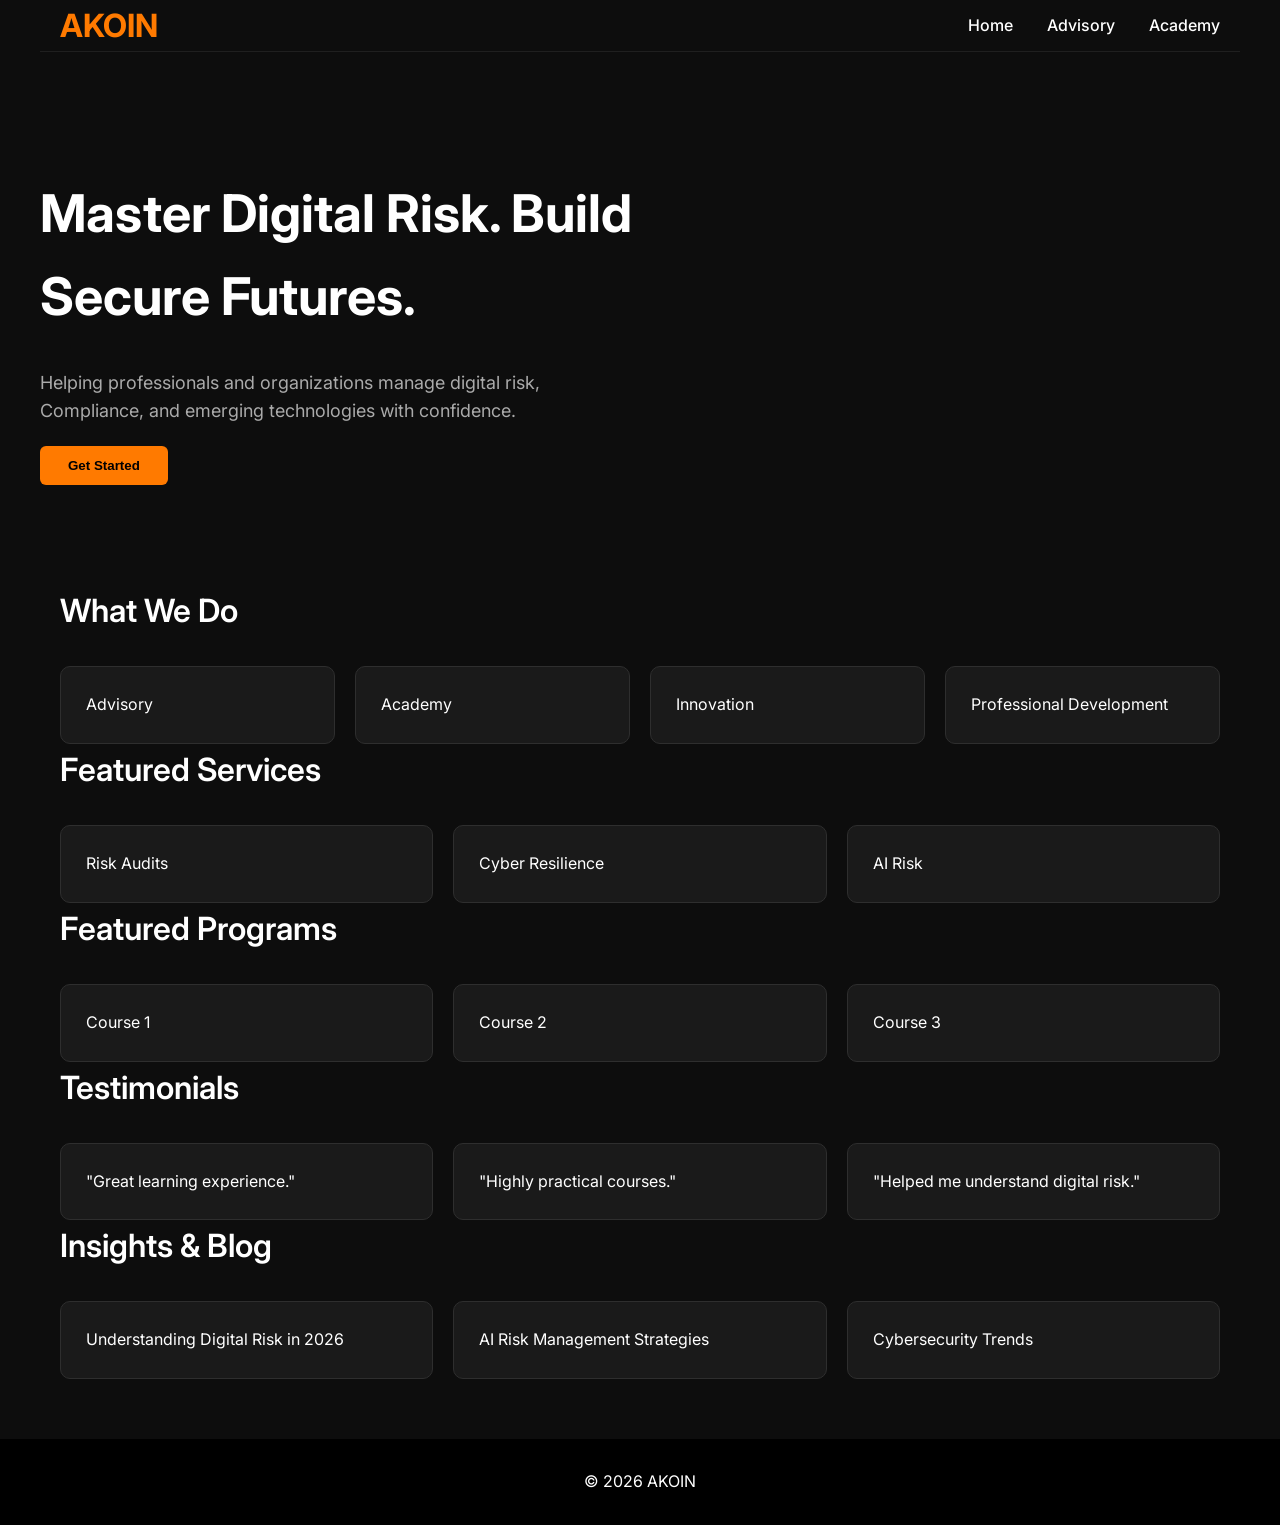
<file: index.html>
<!DOCTYPE html>
<html lang="en">
<head>
    <meta charset="UTF-8">
    <meta name="viewport" content="width=device-width, initial-scale=1.0">
    <title>AKOIN</title>
    <link rel="stylesheet" href="style.css">
    <link href="https://fonts.googleapis.com/css2?family=Inter:wght@400;600;700&display=swap" rel="stylesheet">
</head>
<body>
    <header class="container">
        <h1>AKOIN</h1>
        <nav>
            <a href="index.html">Home</a>
             <a href="advisory.html">Advisory</a>
              <a href="academy.html">Academy</a>
        </nav>
    </header>
    <section class="hero container">
        <h2>Master Digital Risk. Build Secure Futures.</h2>
        <p>Helping professionals and organizations manage digital risk, Compliance, and emerging technologies with confidence.</p>
        <button>
            Get Started
        </button>
    </section>
    <section class="container">
        <h2>What We Do</h2>
        <div class="grid-4">
        <div class="card">Advisory</div>
        <div class="card">Academy</div>
        <div class="card">Innovation</div>
        <div class="card">Professional Development</div>
        </div>
    </section>
    <section class="container">
        <h2>Featured Services</h2>
        <div class="grid-3">
        <div class="card">Risk Audits</div>
        <div class="card">Cyber Resilience</div>
        <div class="card">AI Risk</div>
        </div>
    </section>
    <section class="container">
        <h2>Featured Programs</h2>
        <div class="grid-3">
        <div class="card">Course 1</div>
        <div class="card">Course 2</div>
        <div class="card">Course 3</div>
        </div>
    </section>
    <section class="container">
        <h2>Testimonials</h2>
        <div class="grid-3">
        <div class="card">"Great learning experience."</div>
        <div class="card">"Highly practical courses."</div>
        <div class="card">"Helped me understand digital risk."</div>
        </div>
    </section>
    <section class="container">
    <h2>Insights & Blog</h2>
    <div class="grid-3">
        <div class="card">Understanding Digital Risk in 2026</div>
        <div class="card">AI Risk Management Strategies</div>
        <div class="card">Cybersecurity Trends</div>
    </div>
</section>
    <footer>
        <p>© 2026 AKOIN</p>
    </footer>
</body>
</html>
</file>
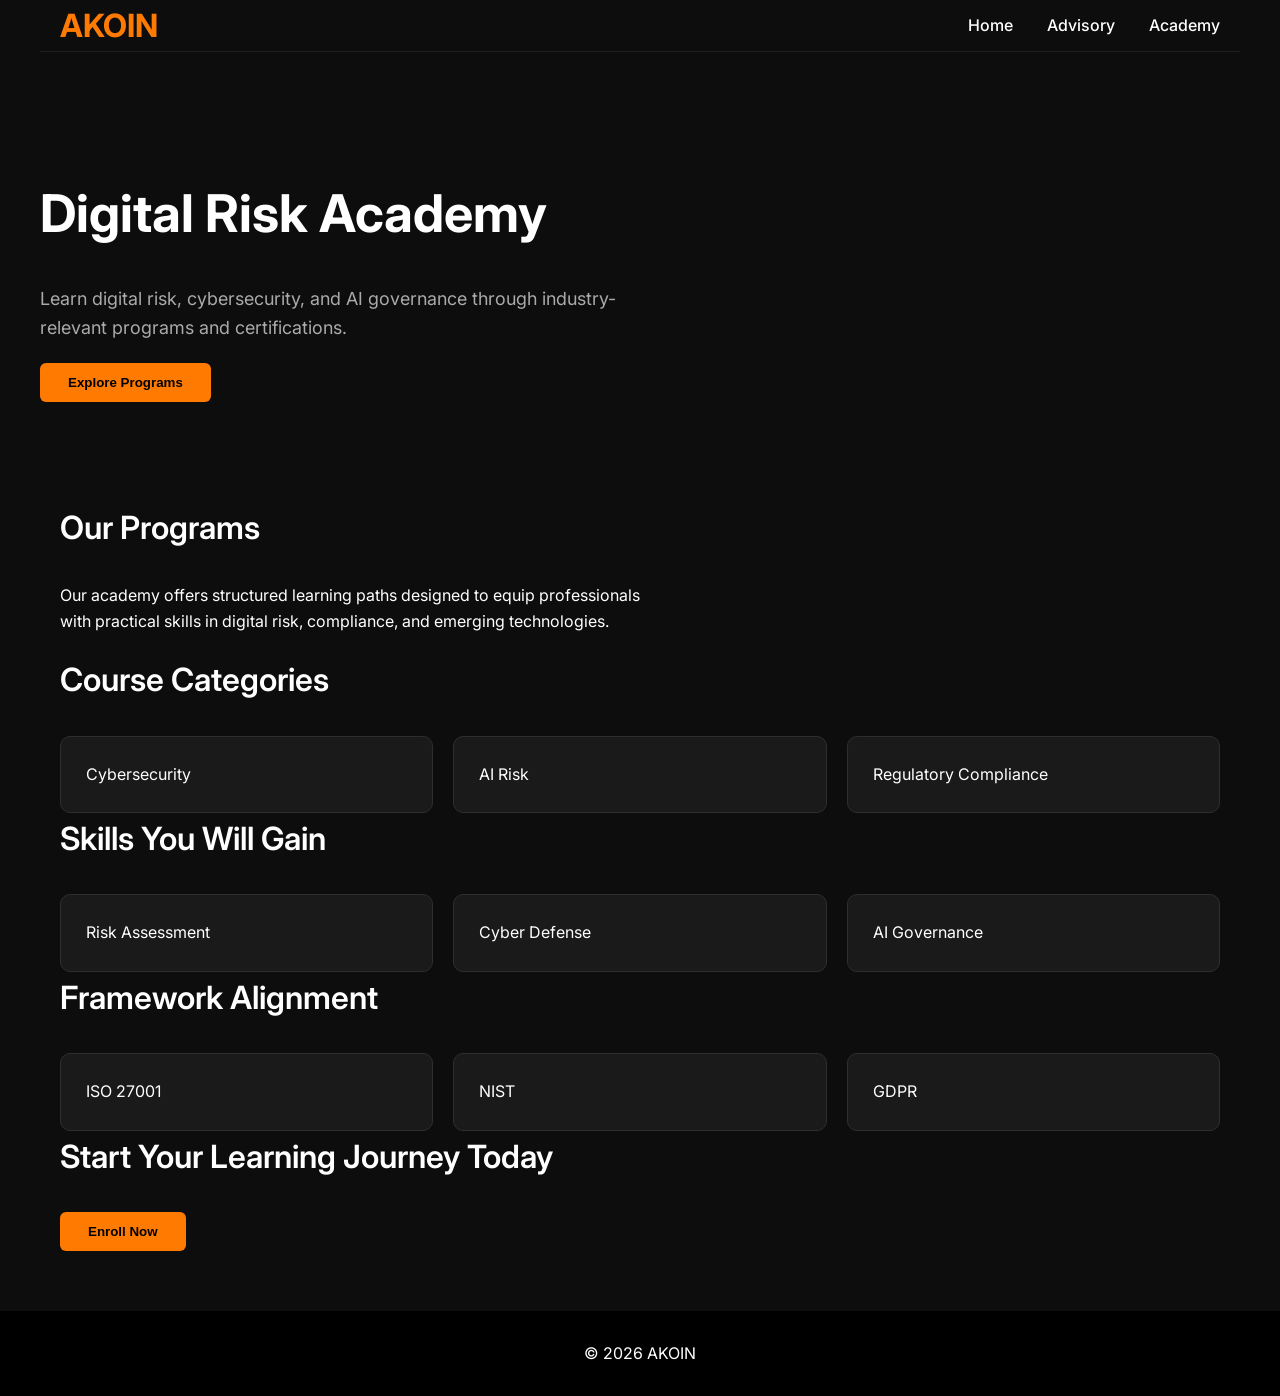
<file: academy.html>
<!DOCTYPE html>
<html lang="en">
<head>
    <meta charset="UTF-8">
    <meta name="viewport" content="width=device-width, initial-scale=1.0">
    <title>Academy - AKOIN</title>
    <link rel="stylesheet" href="style.css">
    <link href="https://fonts.googleapis.com/css2?family=Inter:wght@400;600;700&display=swap" rel="stylesheet">
</head>
<body class="academy-page">
    <header class="container">
        <h1>AKOIN</h1>
        <nav>
            <a href="index.html">Home</a>
            <a href="advisory.html">Advisory</a>
            <a href="academy.html">Academy</a>
        </nav>
    </header>
    <section class="hero container">
        <h2>Digital Risk Academy</h2>
        <p>
            Learn digital risk, cybersecurity, and AI governance through
            industry-relevant programs and certifications.
        </p>
        <button>Explore Programs</button>
    </section>
    <section class="container">
        <h2>Our Programs</h2>
        <p>
            Our academy offers structured learning paths designed to equip
            professionals with practical skills in digital risk, compliance,
            and emerging technologies.
        </p>
    </section>
    <section class="container">
        <h2>Course Categories</h2>
        <div class="grid-3">
            <div class="card">Cybersecurity</div>
            <div class="card">AI Risk</div>
            <div class="card">Regulatory Compliance</div>
        </div>
    </section>
    <section class="container">
        <h2>Skills You Will Gain</h2>
        <div class="grid-3">
            <div class="card">Risk Assessment</div>
            <div class="card">Cyber Defense</div>
            <div class="card">AI Governance</div>
        </div>
    </section>
    <section class="container">
        <h2>Framework Alignment</h2>
        <div class="grid-3">
            <div class="card">ISO 27001</div>
            <div class="card">NIST</div>
            <div class="card">GDPR</div>
        </div>
    </section>
    <section class="container">
        <h2>Start Your Learning Journey Today</h2>
        <button>Enroll Now</button>
    </section>
    <footer>
        <p>© 2026 AKOIN</p>
    </footer>
</body>
</html>
</file>
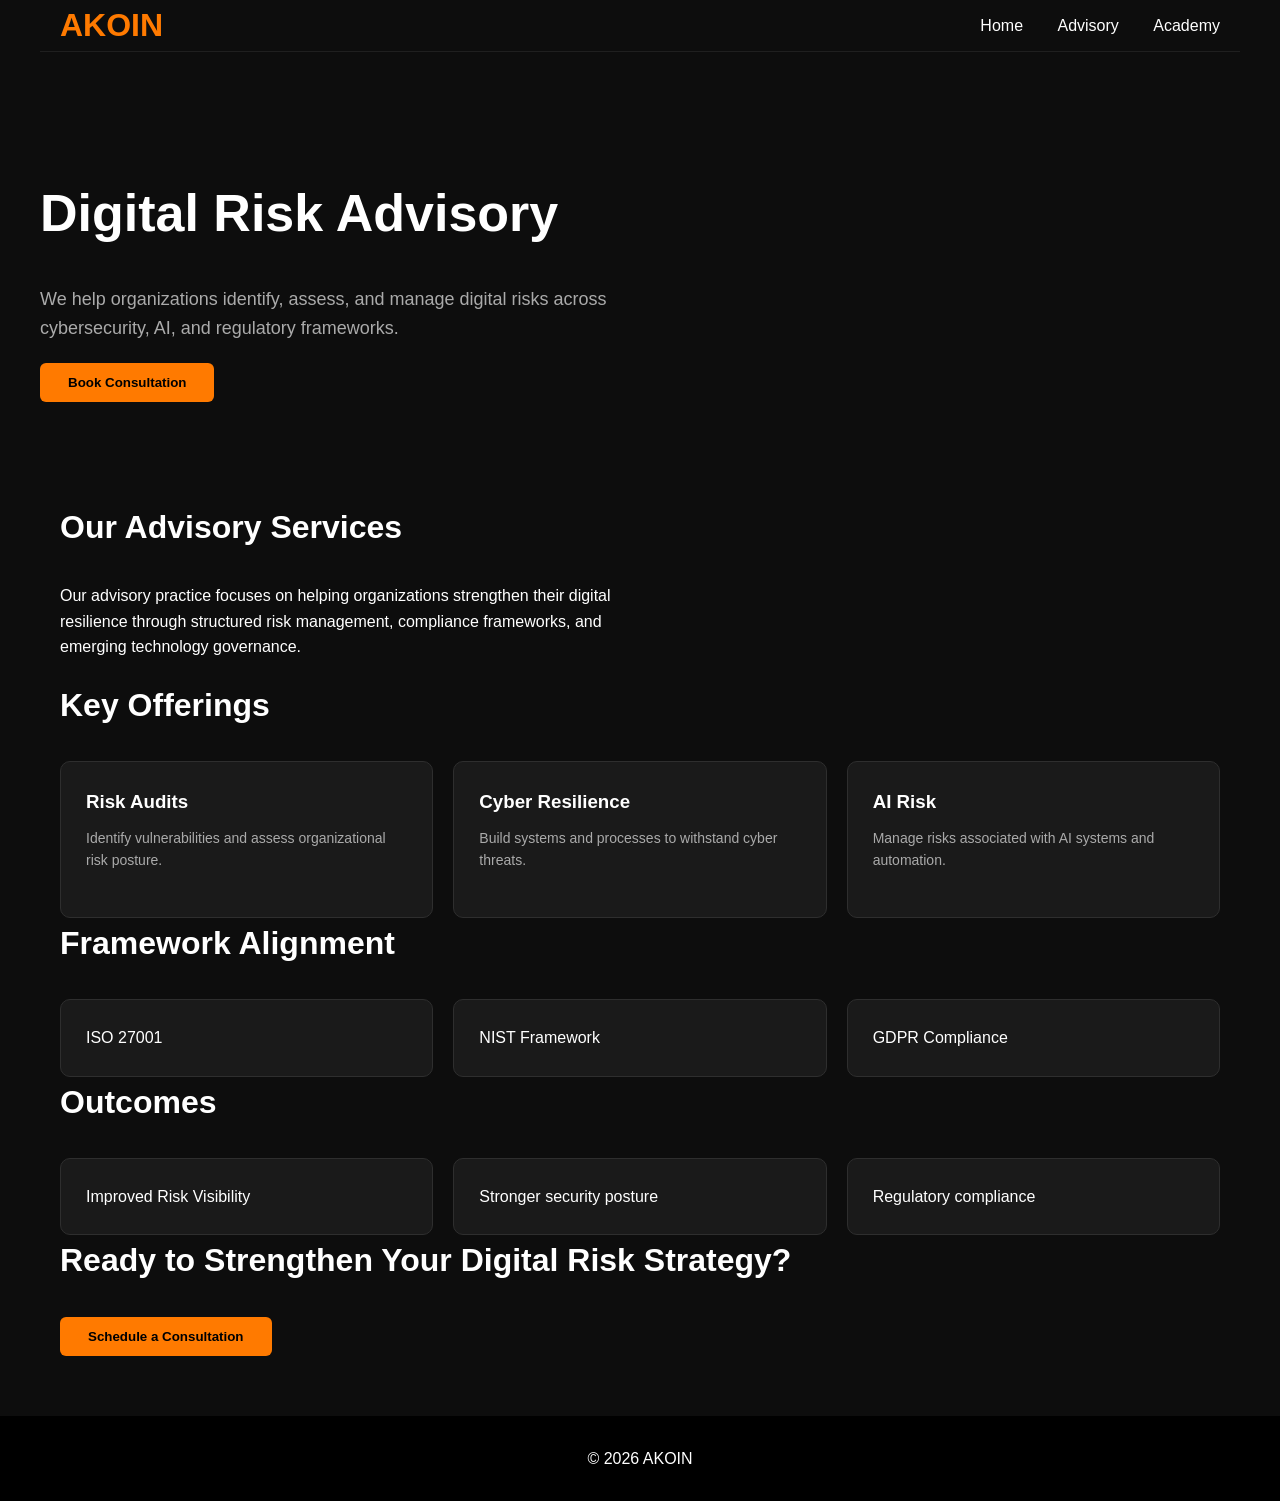
<file: advisory.html>
<!DOCTYPE html>
<html lang="en">
<head>
    <meta charset="UTF-8">
    <meta name="viewport" content="width=device-width, initial-scale=1.0">
    <title>Advisory - AKOIN</title>
    <link rel="stylesheet" href="style.css">
</head>
<body class="advisory-page">
    <header class="container">
        <h1>AKOIN</h1>
        <nav>
        <a href="index.html">Home</a>
        <a href="advisory.html">Advisory</a>
        <a href="academy.html">Academy</a>
        </nav>
    </header>
    <section class="hero container">
        <h2>Digital Risk Advisory</h2>
        <p>
             We help organizations identify, assess, and manage digital risks
            across cybersecurity, AI, and regulatory frameworks.
        </p>
        <button>Book Consultation</button>
    </section>
    <section class="container">
        <h2>Our Advisory Services</h2>
        <p>
            Our advisory practice focuses on helping organizations strengthen
            their digital resilience through structured risk management,
            compliance frameworks, and emerging technology governance.
        </p>
    </section>
    <section class="container">
        <h2>Key Offerings</h2>
        <div class="grid-3">
            <div class="card">
                <h3>Risk Audits</h3>
                <p>Identify vulnerabilities and assess organizational risk posture.</p>
            </div>
            <div class="card">
                <h3>Cyber Resilience</h3>
                <p>Build systems and processes to withstand cyber threats.</p>
            </div>
            <div class="card">
                <h3>AI Risk</h3>
                <p>Manage risks associated with AI systems and automation.</p>
            </div>
        </div>
    </section>
    <section class="container">
        <h2>Framework Alignment</h2>
        <div class="grid-3">
            <div class="card">ISO 27001</div>
            <div class="card">NIST Framework</div>
            <div class="card">GDPR Compliance</div>
        </div>
    </section>
    <section class="container">
        <h2>Outcomes</h2>
        <div class="grid-3">
            <div class="card">Improved Risk Visibility</div>
            <div class="card">Stronger security posture</div>
            <div class="card">Regulatory compliance</div>
        </div>
    </section>
    <section class="container">
        <h2>Ready to Strengthen Your Digital Risk Strategy?</h2>
        <button>Schedule a Consultation</button>
    </section>
    <footer>
        <p>© 2026 AKOIN</p>
    </footer>
</body>
</html>
</file>
<file: style.css>
* {
  margin: 0;
  padding: 0;
  box-sizing: border-box;
}
body {
  font-family: 'Inter', sans-serif;
  background-color: #0d0d0d;
  color: #ffffff;
  line-height: 1.6;
}
.advisory-page section p{
    max-width: 600px;
    margin-bottom: 20px;
}
.academy-page section p{
    max-width: 600px;
    margin-bottom: 20px;
}
.container {
  max-width: 1200px;
  margin: 0 auto;
  padding: 0 20px;
}
header {
  display: flex;
  justify-content: space-between;
  align-items: center;
  padding: 20px 0;
  border-bottom: 1px solid #1f1f1f;
}
header h1 {
  color: #ff7a00;
  font-weight: 700;
}
nav a {
  color: #ffffff;
  text-decoration: none;
  margin-left: 30px;
  font-weight: 500;
}
nav a:hover {
  color: #ff7a00;
}
.hero {
  padding: 120px 0 100px;
}
.hero h2 {
  font-size: 52px;
  font-weight: 700;
  max-width: 600px;
}
.hero p {
  color: #aaaaaa;
  margin: 20px 0;
  font-size: 18px;
  max-width: 500px;
}
button {
  background-color: #ff7a00;
  color: #000;
  border: none;
  padding: 12px 28px;
  border-radius: 6px;
  font-weight: 600;
  cursor: pointer;
  transition: 0.3s;
}
button:hover {
  background-color: #ffa733;
}
section {
  padding: 80px 0;
}
section p{
    max-width: 600px;
}
h2 {
  font-size: 32px;
  margin-bottom: 30px;
  font-weight: 600;
}
.grid-4 {
  display: grid;
  grid-template-columns: repeat(4, 1fr);
  gap: 20px;
}
.grid-3 {
  display: grid;
  grid-template-columns: repeat(3, 1fr);
  gap: 20px;
}
.card {
  background: #1a1a1a;
  padding: 25px;
  border-radius: 10px;
  transition: 0.3s ease, background 0.3s ease;
  border: 1px solid #2e2e2e;
}
.card p{
  color: #aaa;
  font-size: 14px;
  margin-top: 10px;
}
.card:hover {
  transform: translateY(-6px);
  background: #222;
}
footer {
  text-align: center;
  padding: 30px 0;
  background-color: #000;
  margin-top: 60px;
}
</file>
